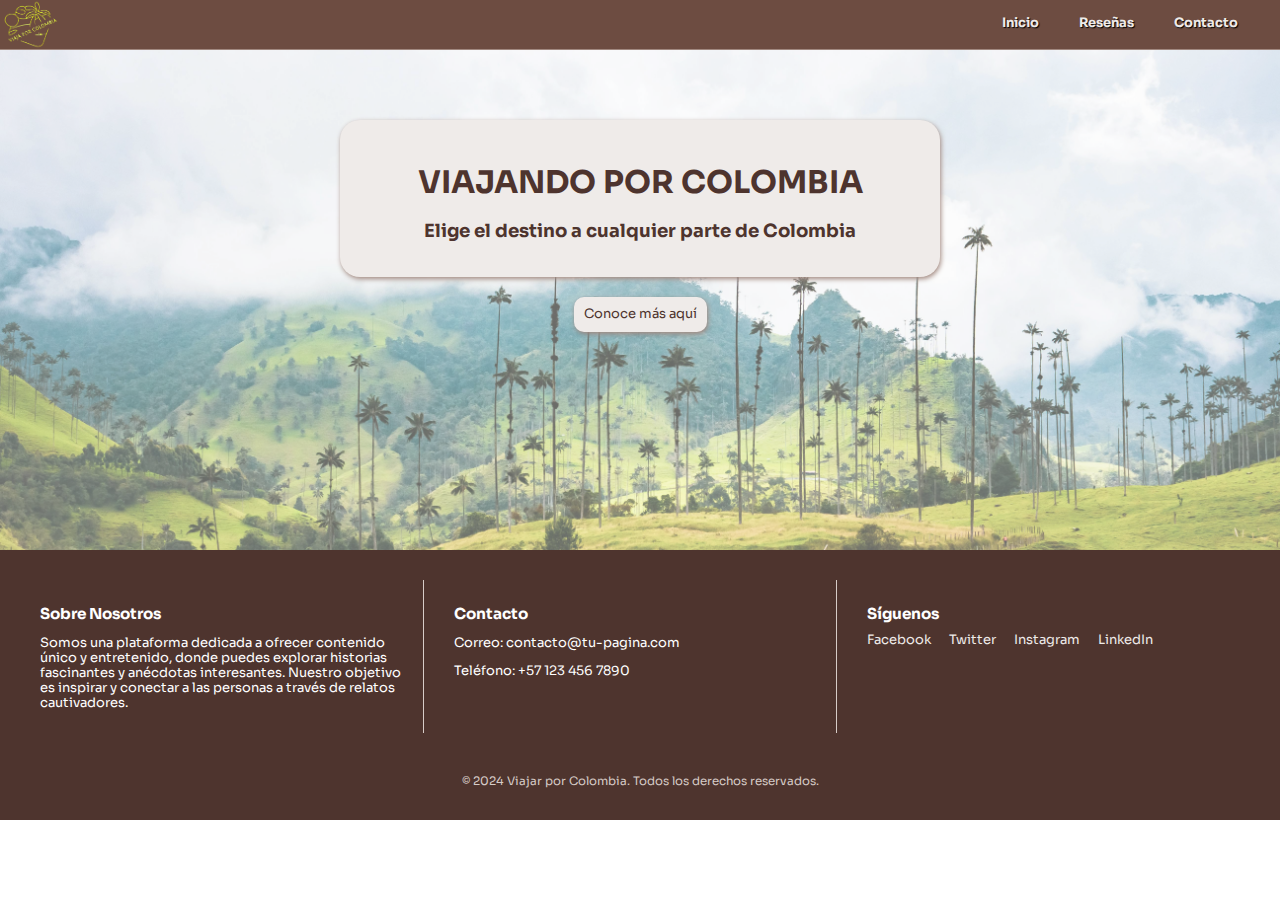
<file: index.html>
<!DOCTYPE html>
<html lang="es">
  <head>
    <meta charset="UTF-8" />
    <meta name="viewport" content="width=device-width, initial-scale=1.0" />
    <link rel="stylesheet" href="styles/styles.css" type="text/css" />
    <link rel="stylesheet" href="styles/normalize.css" />
    <link rel="shortcut icon" href="sources/img/Logo.png" type="image/x-icon" />
    <link rel="preconnect" href="https://fonts.googleapis.com" />
    <link rel="preconnect" href="https://fonts.gstatic.com" crossorigin />
    <link
      href="https://fonts.googleapis.com/css2?family=Roboto:wght@100;300;400;500;700;900&family=Sora:wght@100;300;400;500;700;800&display=swap"
      rel="stylesheet"
    />
    <title>Viajando por Colombia</title>
  </head>
  <body>
    <header class="nav-bg">
      <nav class="navegacion-principal contenedor">
        <img
          class="nav-img"
          src="sources/img/Logo.png"
          alt="Logo Viajar por Colombia"
        />
        <a href="index.html">Inicio</a>
        <a href="reseñas.html">Reseñas</a>
        <a href="contacto.html">Contacto</a>
      </nav>
    </header>

    <main class="main">
      <div class="main-contenido">
        <div class="main--titulo">
          <h1>Viajando por Colombia</h1>
          <h2>Elige el destino a cualquier parte de Colombia</h2>
        </div>
        <a class="main--boton" href="#">Conoce más aquí</a>
      </div>
    </main>

    <footer class="footer">
      <div class="footer-contenido">
        <div class="footer-info">
          <h3>Sobre Nosotros</h3>
          <p>
            Somos una plataforma dedicada a ofrecer contenido único y
            entretenido, donde puedes explorar historias fascinantes y anécdotas
            interesantes. Nuestro objetivo es inspirar y conectar a las personas
            a través de relatos cautivadores.
          </p>
        </div>
        <div class="footer-contacto">
          <h3>Contacto</h3>
          <p>Correo: contacto@tu-pagina.com</p>
          <p>Teléfono: +57 123 456 7890</p>
        </div>
        <div class="footer-redes">
          <h3>Síguenos</h3>
          <div class="redes-sociales">
            <a href="https://facebook.com" target="_blank">Facebook</a>
            <a href="https://twitter.com" target="_blank">Twitter</a>
            <a href="https://instagram.com" target="_blank">Instagram</a>
            <a href="https://linkedin.com" target="_blank">LinkedIn</a>
          </div>
        </div>
      </div>
      <div class="footer-legal">
        <p>&copy; 2024 Viajar por Colombia. Todos los derechos reservados.</p>
      </div>
    </footer>
  </body>
</html>
</file>
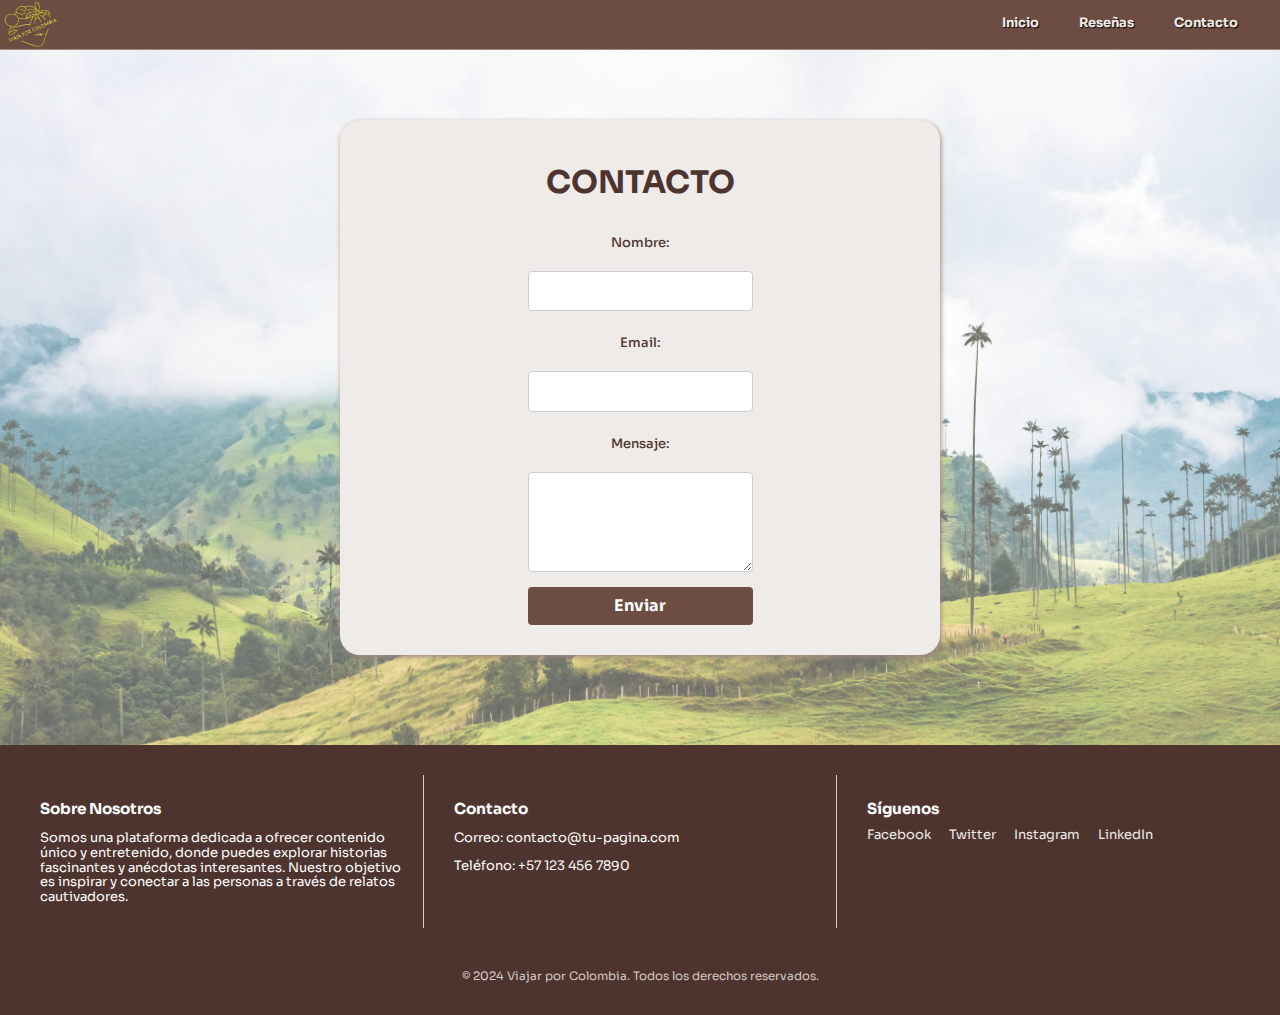
<file: contacto.html>
<!DOCTYPE html>
<html lang="es">
  <head>
    <meta charset="UTF-8" />
    <meta name="viewport" content="width=device-width, initial-scale=1.0" />
    <link rel="stylesheet" href="styles/styles.css" type="text/css" />
    <link rel="stylesheet" href="styles/normalize.css" />
    <link rel="shortcut icon" href="sources/img/Logo.png" type="image/x-icon" />
    <link rel="preconnect" href="https://fonts.googleapis.com" />
    <link rel="preconnect" href="https://fonts.gstatic.com" crossorigin />
    <link
      href="https://fonts.googleapis.com/css2?family=Roboto:wght@100;300;400;500;700;900&family=Sora:wght@100;300;400;500;700;800&display=swap"
      rel="stylesheet"
    />
    <title>Viajando por Colombia</title>
  </head>
  <body>
    <header class="nav-bg">
      <nav class="navegacion-principal contenedor">
        <img
          class="nav-img"
          src="sources/img/Logo.png"
          alt="Logo Viajar por Colombia"
        />
        <a href="index.html">Inicio</a>
        <a href="reseñas.html">Reseñas</a>
        <a href="contacto.html">Contacto</a>
      </nav>
    </header>

    <main class="main">
      <div class="main-contenido">
        <div class="main--titulo">
          <h1>Contacto</h1>
          <form id="contact-form">
            <label for="nombre">Nombre:</label>
            <input type="text" id="nombre" name="nombre" required />

            <label for="email">Email:</label>
            <input type="email" id="email" name="email" required />

            <label for="mensaje">Mensaje:</label>
            <textarea id="mensaje" name="mensaje" required></textarea>

            <input type="submit" value="Enviar" />
          </form>
        </div>
      </div>
    </main>

    <footer class="footer">
      <div class="footer-contenido">
        <div class="footer-info">
          <h3>Sobre Nosotros</h3>
          <p>
            Somos una plataforma dedicada a ofrecer contenido único y
            entretenido, donde puedes explorar historias fascinantes y anécdotas
            interesantes. Nuestro objetivo es inspirar y conectar a las personas
            a través de relatos cautivadores.
          </p>
        </div>
        <div class="footer-contacto">
          <h3>Contacto</h3>
          <p>Correo: contacto@tu-pagina.com</p>
          <p>Teléfono: +57 123 456 7890</p>
        </div>
        <div class="footer-redes">
          <h3>Síguenos</h3>
          <div class="redes-sociales">
            <a href="https://facebook.com" target="_blank">Facebook</a>
            <a href="https://twitter.com" target="_blank">Twitter</a>
            <a href="https://instagram.com" target="_blank">Instagram</a>
            <a href="https://linkedin.com" target="_blank">LinkedIn</a>
          </div>
        </div>
      </div>
      <div class="footer-legal">
        <p>&copy; 2024 Viajar por Colombia. Todos los derechos reservados.</p>
      </div>
    </footer>

    <script src="script.js"></script>
  </body>
</html>
</file>
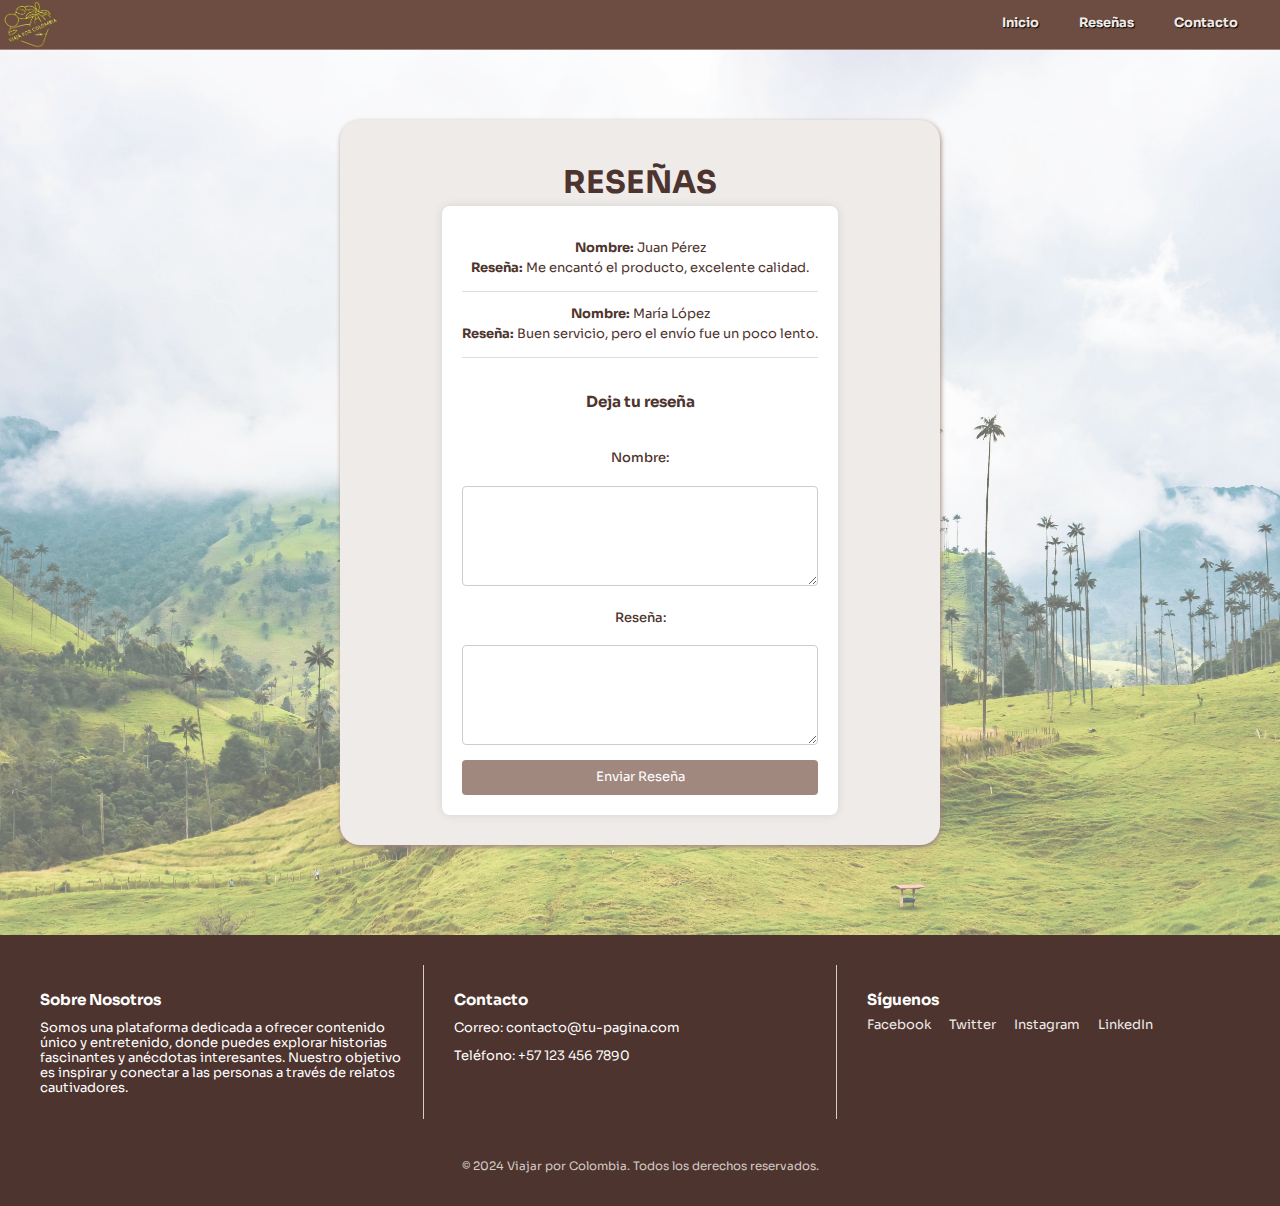
<file: reseñas.html>
<!DOCTYPE html>
<html lang="es">
  <head>
    <meta charset="UTF-8" />
    <meta name="viewport" content="width=device-width, initial-scale=1.0" />
    <link rel="stylesheet" href="styles/styles.css" type="text/css" />
    <link rel="stylesheet" href="styles/normalize.css" />
    <link rel="shortcut icon" href="sources/img/Logo.png" type="image/x-icon" />
    <link rel="preconnect" href="https://fonts.googleapis.com" />
    <link rel="preconnect" href="https://fonts.gstatic.com" crossorigin />
    <link
      href="https://fonts.googleapis.com/css2?family=Roboto:wght@100;300;400;500;700;900&family=Sora:wght@100;300;400;500;700;800&display=swap"
      rel="stylesheet"
    />
    <title>Viajando por Colombia</title>
  </head>
  <body>
    <header class="nav-bg">
      <nav class="navegacion-principal contenedor">
        <img
          class="nav-img"
          src="sources/img/Logo.png"
          alt="Logo Viajar por Colombia"
        />
        <a href="index.html">Inicio</a>
        <a href="reseñas.html">Reseñas</a>
        <a href="contacto.html">Contacto</a>
      </nav>
    </header>

    <main class="main">
      <div class="main-contenido">
        <div class="main--titulo">
          <h1>Reseñas</h1>

          <div class="review-section">
            <div class="review">
              <p><strong>Nombre:</strong> Juan Pérez</p>
              <p>
                <strong>Reseña:</strong> Me encantó el producto, excelente
                calidad.
              </p>
            </div>
            <div class="review">
              <p><strong>Nombre:</strong> María López</p>
              <p>
                <strong>Reseña:</strong> Buen servicio, pero el envío fue un
                poco lento.
              </p>
            </div>

            <form id="review-form">
              <h3>Deja tu reseña</h3>
              <label for="name">Nombre:</label>
              <textarea id="name" name="name" rows="1" required></textarea>

              <label for="review">Reseña:</label>
              <textarea id="review" name="review" rows="4" required></textarea>

              <button type="submit">Enviar Reseña</button>
            </form>
          </div>
        </div>
      </div>
    </main>

    <footer class="footer">
      <div class="footer-contenido">
        <div class="footer-info">
          <h3>Sobre Nosotros</h3>
          <p>
            Somos una plataforma dedicada a ofrecer contenido único y
            entretenido, donde puedes explorar historias fascinantes y anécdotas
            interesantes. Nuestro objetivo es inspirar y conectar a las personas
            a través de relatos cautivadores.
          </p>
        </div>
        <div class="footer-contacto">
          <h3>Contacto</h3>
          <p>Correo: contacto@tu-pagina.com</p>
          <p>Teléfono: +57 123 456 7890</p>
        </div>
        <div class="footer-redes">
          <h3>Síguenos</h3>
          <div class="redes-sociales">
            <a href="https://facebook.com" target="_blank">Facebook</a>
            <a href="https://twitter.com" target="_blank">Twitter</a>
            <a href="https://instagram.com" target="_blank">Instagram</a>
            <a href="https://linkedin.com" target="_blank">LinkedIn</a>
          </div>
        </div>
      </div>
      <div class="footer-legal">
        <p>&copy; 2024 Viajar por Colombia. Todos los derechos reservados.</p>
      </div>
    </footer>
    <script src="script.js"></script>
  </body>
</html>
</file>
<file: styles/styles.css>
/* ESTILOS GENERALES */
:root {
  --marron-oscuro: #4e342e;
  --marron-medio: #6d4c41;
  --marron-claro: #a1887f;
  --beige-claro: #d7ccc8;
  --crema-suave: #efebe9;
}

html {
  box-sizing: border-box;
  font-family: "Sora", Arial, Helvetica;
  font-size: 13px;
}

*,
*:before,
*:after {
  box-sizing: inherit;
}

h1 {
  font-family: "Sora", Arial, Helvetica, sans-serif;
  color: var(--marron-oscuro);
}

/* CONTENEDOR */
.contenedor {
  width: 95%;
  margin: 0 auto;
}

/* NAVEGADOR */
.nav-img {
  width: 5%;
}

.nav-bg {
  background-color: var(--marron-medio);
  border-bottom: 1px solid var(--marron-claro);
}

.navegacion-principal {
  display: flex;
  justify-content: flex-end;
  gap: 20px;
  transition: background-color 0.3s ease, box-shadow 0.3s ease;
}

.navegacion-principal .nav-img {
  margin-right: 75%;
}

.navegacion-principal a {
  text-decoration: none;
  color: var(--crema-suave);
  line-height: 200%;
  font-weight: 700;
  padding: 10px;
  text-shadow: 1px 1px 1px black;
}

.navegacion-principal a:hover {
  background-color: var(--marron-claro);
  box-shadow: 1px 1px 2px black inset;
}

/* CONTENIDO PRINCIPAL */
.main {
  position: relative;
  min-height: 500px;
  height: 100%;
  overflow: hidden;
}

.main::before {
  content: "";
  position: absolute;
  top: 0;
  left: 0;
  width: 100%;
  height: 100%;
  background-image: url(../sources/img/Fondo_1.jpg);
  background-repeat: no-repeat;
  background-size: cover;
  background-position: center;
  animation: slide 30s infinite;
  z-index: -1;
}

@keyframes slide {
  0% {
    background-image: url(../sources/img/Fondo_1.jpg);
  }
  16.66% {
    background-image: url(../sources/img/Fondo_2.jpg);
  }
  33.33% {
    background-image: url(../sources/img/Fondo_3.jpg);
  }
  50% {
    background-image: url(../sources/img/Fondo_4.jpg);
  }
  66.66% {
    background-image: url(../sources/img/Fondo_5.jpg);
  }
  83.33% {
    background-image: url(../sources/img/Fondo_6.jpg);
  }
  100% {
    background-image: url(../sources/img/Fondo_1.jpg);
  }
}

.main-contenido {
  position: relative;
  color: var(--marron-oscuro);
  text-align: center;
  padding: 70px;
  background-color: rgba(255, 255, 255, 0.4);
  z-index: 1;
  min-height: 500px;
  height: 100%;
}

.main--titulo {
  display: flex;
  flex-direction: column;
  align-items: center;
  background-color: var(--crema-suave);
  border-radius: 20px;
  padding: 20px;
  margin: 0 auto 20px auto;
  box-shadow: 1px 2px 5px var(--marron-claro);
  max-width: 600px;
  text-align: center;
}

.main--titulo h1,
.main--titulo h2 {
  margin: 5px 0;
  padding-top: 10px;
}

.main--titulo h1 {
  text-transform: uppercase;
  font-size: 2em;
}

.main--titulo h2 {
  font-size: 1.2em;
}

.main--boton {
  background-color: var(--crema-suave);
  border-radius: 10px;
  padding: 10px;
  text-decoration: none;
  color: var(--marron-oscuro);
  box-shadow: 1px 2px 5px var(--marron-claro);
  display: inline-block;
  text-align: center;
}

.main--boton:hover {
  background-color: var(--marron-claro);
  box-shadow: 1px 1px 2px black inset;
  cursor: pointer;
}

/* MEDIA QUERYS */
/* Ajuste adicional para laptops (dispositivos medianos y grandes) */
@media (min-width: 768px) {
  .main--titulo {
    padding: 30px 20px;
    max-width: 600px;
  }
  .main--titulo h1 {
    font-size: 2.4em;
  }
  .main--titulo h2 {
    font-size: 1.4em;
  }
}

@media (max-width: 768px) {
  .contenedor {
    width: 100%;
  }

  .navegacion-principal a {
    width: 100%;
    text-align: center;
  }

  .navegacion-principal {
    flex-direction: column;
    align-items: center;
    gap: 10px;
  }

  .navegacion-principal .nav-img {
    display: none;
  }

  .main-contenido {
    padding: auto;
  }

  .main--boton {
    width: 80%;
    padding: 10px 0;
  }
}

/* Dispositivos móviles grandes (max-width: 576px) */
@media (max-width: 576px) {
  .nav-bg {
    padding: 10px 0;
  }

  .navegacion-principal {
    font-size: 12px;
    gap: 5px;
  }

  .main {
    height: auto;
  }

  .main-contenido {
    padding: 20px;
  }

  .main--titulo h1 {
    font-size: 20px;
  }

  .main--titulo h2 {
    font-size: 16px;
  }

  .main--titulo svg {
    max-height: 40px;
  }
}

/* Dispositivos móviles pequeños (max-width: 480px) */
@media (max-width: 480px) {
  .navegacion-principal a {
    font-size: 10px;
    padding: 5px;
  }

  .main--titulo h1 {
    font-size: 18px;
  }

  .main--titulo h2 {
    font-size: 14px;
  }

  .main--boton {
    font-size: 12px;
    width: 100%;
    padding: 10px 5px;
  }
}

/* Dispositivos móviles muy pequeños (max-width: 360px) */
@media (max-width: 360px) {
  .nav-img {
    width: 40%;
  }

  .main--boton {
    font-size: 10px;
    padding: 10px 5px;
  }
}

/* FOOTER */
.footer {
  display: flex;
  flex-direction: column;
  background-color: var(--marron-oscuro);
  color: white;
  padding: 20px;
  text-align: left;
}

.footer-contenido {
  display: flex;
  justify-content: space-between;
  flex-wrap: wrap;
}

.footer-info,
.footer-contacto,
.footer-redes {
  margin-top: 10px;
  flex: 1;
  margin: 10px;
  min-width: 200px;
  padding: 10px;
}

.footer-info,
.footer-contacto {
  border-right: 1px solid var(--beige-claro);
}

.footer-info h3,
.footer-contacto h3,
.footer-redes h3 {
  margin-bottom: 10px;
}

.redes-sociales a {
  display: inline-block;
  margin-right: 15px;
  text-decoration: none;
  color: var(--crema-suave);
}

.redes-sociales a:hover {
  text-shadow: 1px 1px 2px black;
  color: var(--crema-suave);
  background-color: var(--crema-suave);
  padding: 5px;
  border-radius: 5px;
}

.footer-legal {
  margin-top: 20px;
  text-align: center;
  font-size: 0.9em;
  color: var(--beige-claro);
}

/*REVIEW SECTION*/

.review-section {
  max-width: 600px;
  margin: 0 auto;
  background-color: #fff;
  padding: 20px;
  border-radius: 8px;
  box-shadow: 0 0 10px rgba(0, 0, 0, 0.1);
}

.review {
  border-bottom: 1px solid #ddd;
  padding: 10px 0;
}

.review p {
  margin: 5px 0;
}

form {
  margin-top: 20px;
}

label {
  display: block;
  margin-top: 10px;
  font-weight: bold;
}

textarea {
  width: 100%;
  padding: 10px;
  margin-top: 5px;
  border: 1px solid #ddd;
  border-radius: 4px;
  resize: none;
}

button {
  display: block;
  width: 100%;
  padding: 10px;
  margin-top: 10px;
  background-color: var(--marron-claro);
  color: #fff;
  border: none;
  border-radius: 4px;
  cursor: pointer;
}

button:hover {
  background-color: var(--marron-oscuro);
}

form {
  display: flex;
  flex-direction: column;
  gap: 15px;
}

label {
  font-weight: 500;
  margin-bottom: 5px;
}

input[type="text"],
input[type="email"],
textarea {
  width: 100%;
  padding: 10px;
  border: 1px solid #ccc;
  border-radius: 4px;
  font-size: 16px;
  font-family: "Roboto", sans-serif;
}

textarea {
  resize: vertical;
  min-height: 100px;
}

/* Botón de envío */
input[type="submit"] {
  background-color: var(--marron-medio);
  color: white;
  padding: 10px 20px;
  border: none;
  border-radius: 4px;
  cursor: pointer;
  font-size: 16px;
  font-weight: bold;
}

input[type="submit"]:hover {
  background-color: var(--marron-oscuro);
}
</file>
